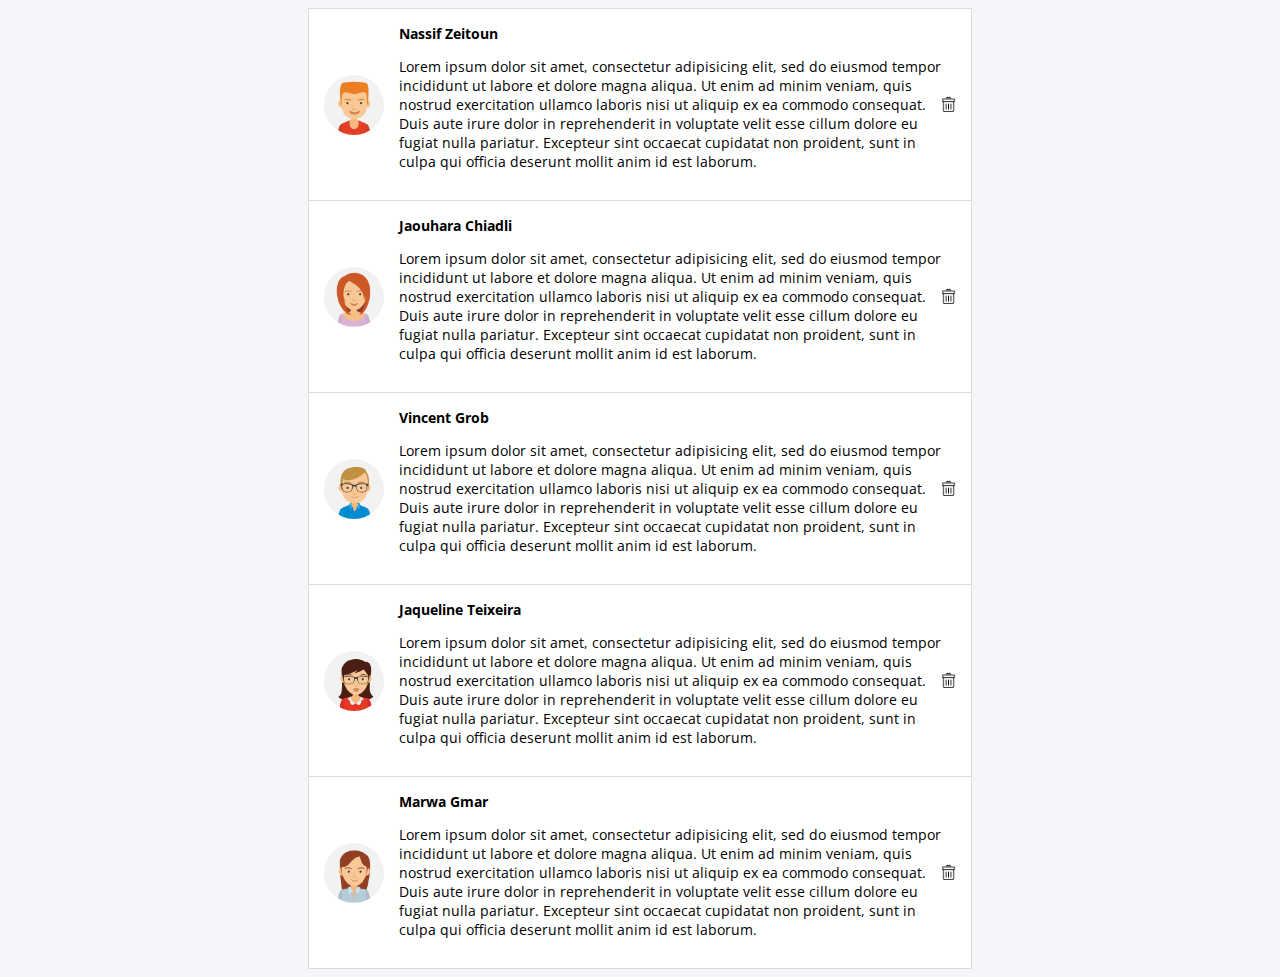
<file: part1/index.html>
<!DOCTYPE html>
<html lang="en" dir="ltr">
  <head>
    <link rel="stylesheet" href="style.css">
    <head>
    <meta charset="utf-8">
    <title></title>
    <link href="https://fonts.googleapis.com/css?family=Open+Sans:400,600" rel="stylesheet">
</head>
  </head>
  <body>
<div class="row">
  <img class="avatar" src="avatar-1.jpg">
<div>
<h6>Nassif Zeitoun</h6>
<p>Lorem ipsum dolor sit amet, consectetur adipisicing elit, sed do eiusmod tempor incididunt ut labore et dolore magna aliqua. Ut enim ad minim veniam, quis nostrud exercitation ullamco laboris nisi ut aliquip ex ea commodo consequat. Duis aute irure dolor in reprehenderit in voluptate velit esse cillum dolore eu fugiat nulla pariatur. Excepteur sint occaecat cupidatat non proident, sunt in culpa qui officia deserunt mollit anim id est laborum.</p>
</div>
<img class="trash" src="trash.png">
</div>

<div class="row">
<img class="avatar" src="avatar-2.jpg">
<div>
<h6>Jaouhara Chiadli</h6>
<p>Lorem ipsum dolor sit amet, consectetur adipisicing elit, sed do eiusmod tempor incididunt ut labore et dolore magna aliqua. Ut enim ad minim veniam, quis nostrud exercitation ullamco laboris nisi ut aliquip ex ea commodo consequat. Duis aute irure dolor in reprehenderit in voluptate velit esse cillum dolore eu fugiat nulla pariatur. Excepteur sint occaecat cupidatat non proident, sunt in culpa qui officia deserunt mollit anim id est laborum.</p>
</div>
<img class="trash" src="trash.png">
</div>

<div class="row">
<img class="avatar" src="avatar-3.jpg">
<div>
<h6>Vincent Grob</h6>
<p>Lorem ipsum dolor sit amet, consectetur adipisicing elit, sed do eiusmod tempor incididunt ut labore et dolore magna aliqua. Ut enim ad minim veniam, quis nostrud exercitation ullamco laboris nisi ut aliquip ex ea commodo consequat. Duis aute irure dolor in reprehenderit in voluptate velit esse cillum dolore eu fugiat nulla pariatur. Excepteur sint occaecat cupidatat non proident, sunt in culpa qui officia deserunt mollit anim id est laborum.</p>
</div>
<img class="trash" src="trash.png">
</div>

<div class="row">
<img class="avatar" src="avatar-4.jpg">
<div>
<h6>Jaqueline Teixeira</h6>
<p>Lorem ipsum dolor sit amet, consectetur adipisicing elit, sed do eiusmod tempor incididunt ut labore et dolore magna aliqua. Ut enim ad minim veniam, quis nostrud exercitation ullamco laboris nisi ut aliquip ex ea commodo consequat. Duis aute irure dolor in reprehenderit in voluptate velit esse cillum dolore eu fugiat nulla pariatur. Excepteur sint occaecat cupidatat non proident, sunt in culpa qui officia deserunt mollit anim id est laborum.</p>
</div>
<img class="trash" src="trash.png">
</div>

<div class="row last-row">
<img class="avatar" src="avatar-5.jpg">
<div>
<h6>Marwa Gmar</h6>
<p>Lorem ipsum dolor sit amet, consectetur adipisicing elit, sed do eiusmod tempor incididunt ut labore et dolore magna aliqua. Ut enim ad minim veniam, quis nostrud exercitation ullamco laboris nisi ut aliquip ex ea commodo consequat. Duis aute irure dolor in reprehenderit in voluptate velit esse cillum dolore eu fugiat nulla pariatur. Excepteur sint occaecat cupidatat non proident, sunt in culpa qui officia deserunt mollit anim id est laborum.</p>
</div>
<img class="trash" src="trash.png">
</div>

  </body>
</html>
</file>
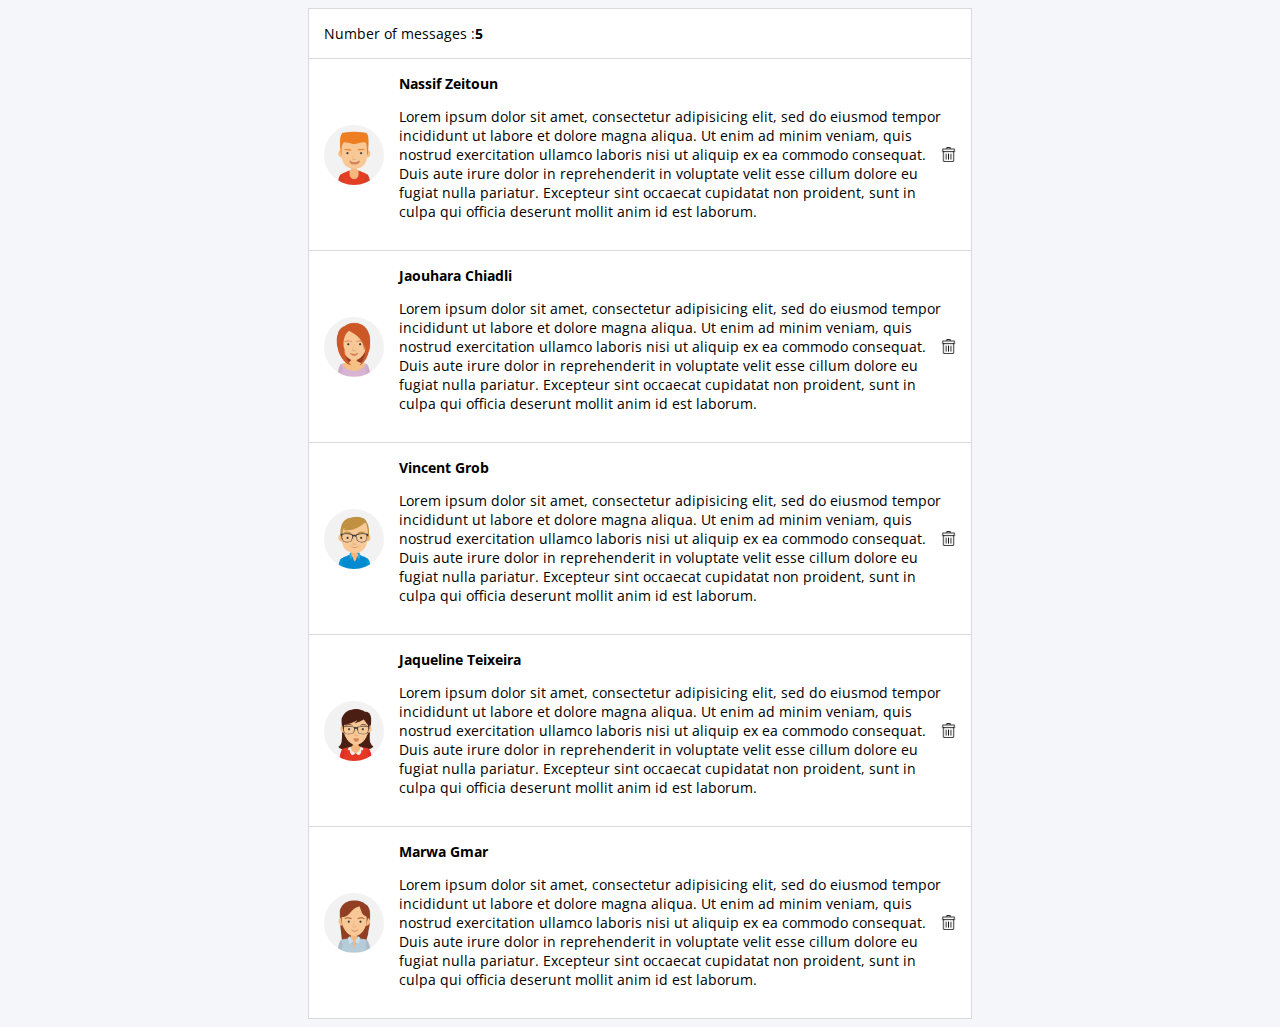
<file: part2/index.html>
<!DOCTYPE html>
<html lang="en" dir="ltr">
  <head>
    <link rel="stylesheet" href="style.css">
    <head>
    <meta charset="utf-8">
    <title></title>
    <link href="https://fonts.googleapis.com/css?family=Open+Sans:400,600" rel="stylesheet">
</head>
  </head>
  <body>

    <div class="row">

        <div>Number of messages : </div>

        <div><span id="count">0</span></div>

    </div>
<div class="row">
  <img class="avatar" src="avatar-1.jpg">
<div>
<h6>Nassif Zeitoun</h6>
<p>Lorem ipsum dolor sit amet, consectetur adipisicing elit, sed do eiusmod tempor incididunt ut labore et dolore magna aliqua. Ut enim ad minim veniam, quis nostrud exercitation ullamco laboris nisi ut aliquip ex ea commodo consequat. Duis aute irure dolor in reprehenderit in voluptate velit esse cillum dolore eu fugiat nulla pariatur. Excepteur sint occaecat cupidatat non proident, sunt in culpa qui officia deserunt mollit anim id est laborum.</p>
</div>
<img class="trash" src="trash.png">
</div>

<div class="row">
<img class="avatar" src="avatar-2.jpg">
<div>
<h6>Jaouhara Chiadli</h6>
<p>Lorem ipsum dolor sit amet, consectetur adipisicing elit, sed do eiusmod tempor incididunt ut labore et dolore magna aliqua. Ut enim ad minim veniam, quis nostrud exercitation ullamco laboris nisi ut aliquip ex ea commodo consequat. Duis aute irure dolor in reprehenderit in voluptate velit esse cillum dolore eu fugiat nulla pariatur. Excepteur sint occaecat cupidatat non proident, sunt in culpa qui officia deserunt mollit anim id est laborum.</p>
</div>
<img class="trash" src="trash.png">
</div>

<div class="row">
<img class="avatar" src="avatar-3.jpg">
<div>
<h6>Vincent Grob</h6>
<p>Lorem ipsum dolor sit amet, consectetur adipisicing elit, sed do eiusmod tempor incididunt ut labore et dolore magna aliqua. Ut enim ad minim veniam, quis nostrud exercitation ullamco laboris nisi ut aliquip ex ea commodo consequat. Duis aute irure dolor in reprehenderit in voluptate velit esse cillum dolore eu fugiat nulla pariatur. Excepteur sint occaecat cupidatat non proident, sunt in culpa qui officia deserunt mollit anim id est laborum.</p>
</div>
<img class="trash" src="trash.png">
</div>

<div class="row">
<img class="avatar" src="avatar-4.jpg">
<div>
<h6>Jaqueline Teixeira</h6>
<p>Lorem ipsum dolor sit amet, consectetur adipisicing elit, sed do eiusmod tempor incididunt ut labore et dolore magna aliqua. Ut enim ad minim veniam, quis nostrud exercitation ullamco laboris nisi ut aliquip ex ea commodo consequat. Duis aute irure dolor in reprehenderit in voluptate velit esse cillum dolore eu fugiat nulla pariatur. Excepteur sint occaecat cupidatat non proident, sunt in culpa qui officia deserunt mollit anim id est laborum.</p>
</div>
<img class="trash" src="trash.png">
</div>

<div class="row last-row">
<img class="avatar" src="avatar-5.jpg">
<div>
<h6>Marwa Gmar</h6>
<p>Lorem ipsum dolor sit amet, consectetur adipisicing elit, sed do eiusmod tempor incididunt ut labore et dolore magna aliqua. Ut enim ad minim veniam, quis nostrud exercitation ullamco laboris nisi ut aliquip ex ea commodo consequat. Duis aute irure dolor in reprehenderit in voluptate velit esse cillum dolore eu fugiat nulla pariatur. Excepteur sint occaecat cupidatat non proident, sunt in culpa qui officia deserunt mollit anim id est laborum.</p>
</div>
<img class="trash" src="trash.png">
</div>
<script src = "script.js"> </script>

  </body>
</html>
</file>
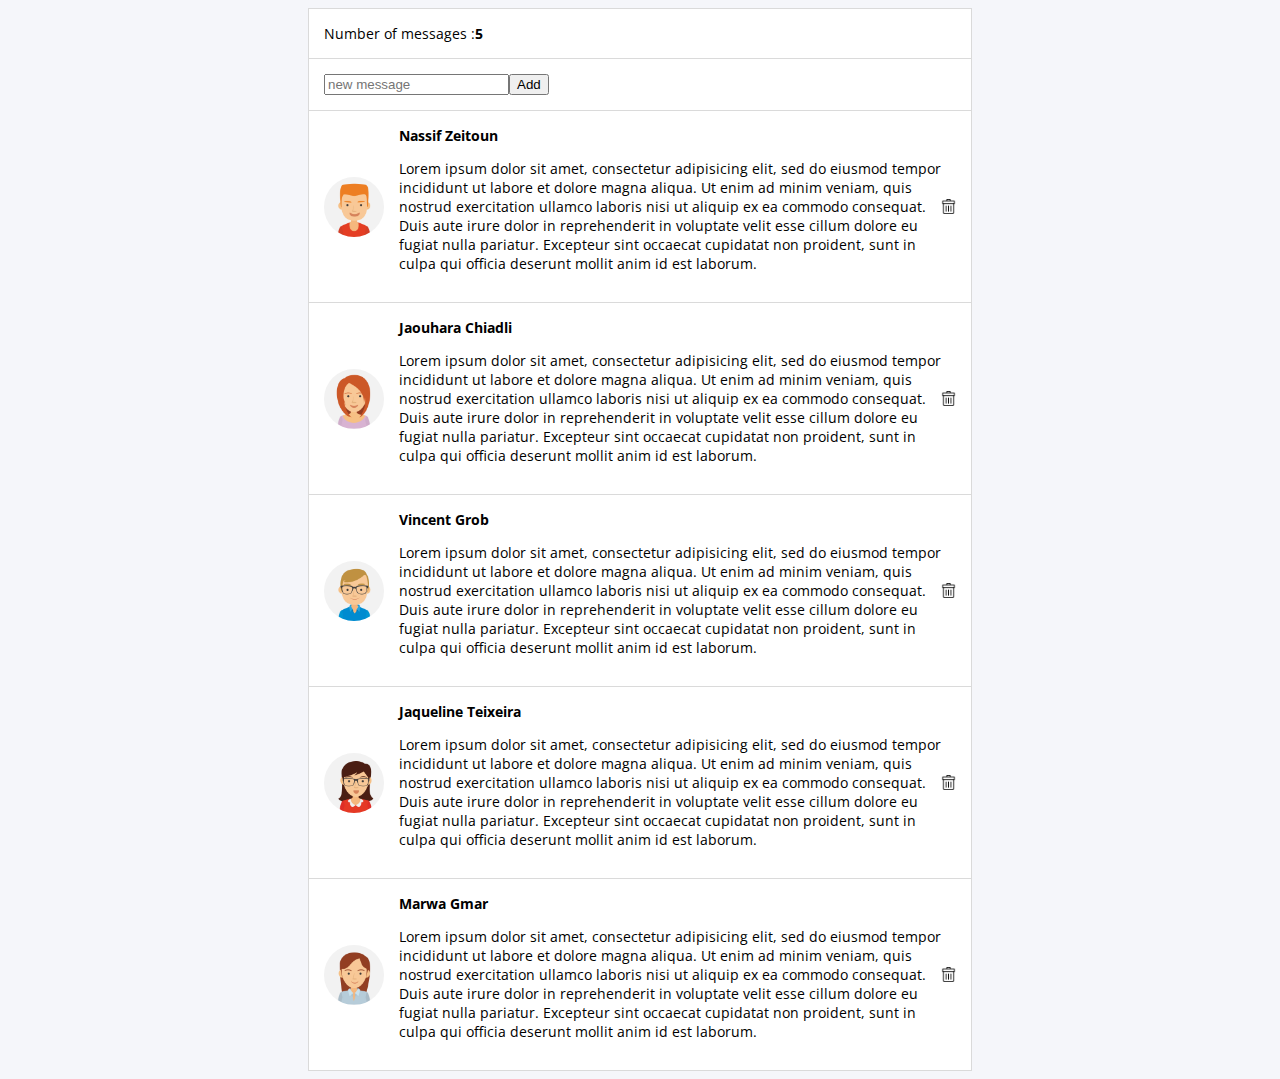
<file: part3/index.html>
<!DOCTYPE html>
<html lang="en" dir="ltr">
  <head>
    <link rel="stylesheet" href="style.css">
    <head>
    <meta charset="utf-8">
    <title></title>
    <link href="https://fonts.googleapis.com/css?family=Open+Sans:400,600" rel="stylesheet">
</head>
  </head>
  <body>

    <div class="row">

        <div>Number of messages : </div>

        <div><span id="count">0</span></div>

    </div>


    <div class="row">


     <input type = "text" placeholder = "new message" id = "add message" >
     <input type="button" value="Add" class = "button-blue" id="btn-add">


    </div>




<div class="row">
  <img class="avatar" src="avatar-1.jpg">
<div>
<h6>Nassif Zeitoun</h6>
<p>Lorem ipsum dolor sit amet, consectetur adipisicing elit, sed do eiusmod tempor incididunt ut labore et dolore magna aliqua. Ut enim ad minim veniam, quis nostrud exercitation ullamco laboris nisi ut aliquip ex ea commodo consequat. Duis aute irure dolor in reprehenderit in voluptate velit esse cillum dolore eu fugiat nulla pariatur. Excepteur sint occaecat cupidatat non proident, sunt in culpa qui officia deserunt mollit anim id est laborum.</p>
</div>
<img class="trash" src="trash.png">
</div>

<div class="row">
<img class="avatar" src="avatar-2.jpg">
<div>
<h6>Jaouhara Chiadli</h6>
<p>Lorem ipsum dolor sit amet, consectetur adipisicing elit, sed do eiusmod tempor incididunt ut labore et dolore magna aliqua. Ut enim ad minim veniam, quis nostrud exercitation ullamco laboris nisi ut aliquip ex ea commodo consequat. Duis aute irure dolor in reprehenderit in voluptate velit esse cillum dolore eu fugiat nulla pariatur. Excepteur sint occaecat cupidatat non proident, sunt in culpa qui officia deserunt mollit anim id est laborum.</p>
</div>
<img class="trash" src="trash.png">
</div>

<div class="row">
<img class="avatar" src="avatar-3.jpg">
<div>
<h6>Vincent Grob</h6>
<p>Lorem ipsum dolor sit amet, consectetur adipisicing elit, sed do eiusmod tempor incididunt ut labore et dolore magna aliqua. Ut enim ad minim veniam, quis nostrud exercitation ullamco laboris nisi ut aliquip ex ea commodo consequat. Duis aute irure dolor in reprehenderit in voluptate velit esse cillum dolore eu fugiat nulla pariatur. Excepteur sint occaecat cupidatat non proident, sunt in culpa qui officia deserunt mollit anim id est laborum.</p>
</div>
<img class="trash" src="trash.png">
</div>

<div class="row">
<img class="avatar" src="avatar-4.jpg">
<div>
<h6>Jaqueline Teixeira</h6>
<p>Lorem ipsum dolor sit amet, consectetur adipisicing elit, sed do eiusmod tempor incididunt ut labore et dolore magna aliqua. Ut enim ad minim veniam, quis nostrud exercitation ullamco laboris nisi ut aliquip ex ea commodo consequat. Duis aute irure dolor in reprehenderit in voluptate velit esse cillum dolore eu fugiat nulla pariatur. Excepteur sint occaecat cupidatat non proident, sunt in culpa qui officia deserunt mollit anim id est laborum.</p>
</div>
<img class="trash" src="trash.png">
</div>

<div class="row last-row">
<img class="avatar" src="avatar-5.jpg">
<div>
<h6>Marwa Gmar</h6>
<p>Lorem ipsum dolor sit amet, consectetur adipisicing elit, sed do eiusmod tempor incididunt ut labore et dolore magna aliqua. Ut enim ad minim veniam, quis nostrud exercitation ullamco laboris nisi ut aliquip ex ea commodo consequat. Duis aute irure dolor in reprehenderit in voluptate velit esse cillum dolore eu fugiat nulla pariatur. Excepteur sint occaecat cupidatat non proident, sunt in culpa qui officia deserunt mollit anim id est laborum.</p>
</div>
<img class="trash" src="trash.png">
</div>
<script src = "script.js"> </script>

  </body>
</html>
</file>
<file: part1/style.css>
body {
  background-color: #F5F6FA;
  font-family: 'Open Sans', sans-serif;
  font-size: 14px;
  display: flex;
  flex-direction: column;
  align-items: center;
}
h6 {
  font-size: 14px;
  margin: 0px
}
.trash {
  width : 15px;
}
.avatar {
  width: 60px;
  border-radius: 50%;
  margin-right: 15px;
}
.row {
  border-top: 1px solid #DADADA ;
  border-right: 1px solid #DADADA;
  border-left: 1px solid #DADADA;
  background-color: #FFFFFF;
   width : 50%;
   display: flex;
   align-items:center;
   padding: 15px;
}
.last-row {
  border-bottom: 1px solid #DADADA;
}
</file>
<file: part2/style.css>
body {
  background-color: #F5F6FA;
  font-family: 'Open Sans', sans-serif;
  font-size: 14px;
  display: flex;
  flex-direction: column;
  align-items: center;
}
#count {
  font-weight: bold;
}
h6 {
  font-size: 14px;
  margin: 0px
}
.trash {
  width : 15px;
}
.avatar {
  width: 60px;
  border-radius: 50%;
  margin-right: 15px;
}
.row {
  border-top: 1px solid #DADADA ;
  border-right: 1px solid #DADADA;
  border-left: 1px solid #DADADA;
  background-color: #FFFFFF;
   width : 50%;
   display: flex;
   align-items:center;
   padding: 15px;
}
.last-row {
  border-bottom: 1px solid #DADADA;
}
</file>
<file: part3/style.css>
body {
  background-color: #F5F6FA;
  font-family: 'Open Sans', sans-serif;
  font-size: 14px;
  display: flex;
  flex-direction: column;
  align-items: center;
}
#count {
  font-weight: bold;
}
#add message {
  border-top: 1px solid #DADADA ;
  border-right: 1px solid #DADADA;
  border-left: 1px solid #DADADA;
}
.button {
  padding: 15px;
}

h6 {
  font-size: 14px;
  margin: 0px
}
.trash {
  width : 15px;
}
.avatar {
  width: 60px;
  border-radius: 50%;
  margin-right: 15px;
}
.row {
  border-top: 1px solid #DADADA ;
  border-right: 1px solid #DADADA;
  border-left: 1px solid #DADADA;
  background-color: #FFFFFF;
   width : 50%;
   display: flex;
   align-items:center;
   padding: 15px;
}
.last-row {
  border-bottom: 1px solid #DADADA;
}
</file>
